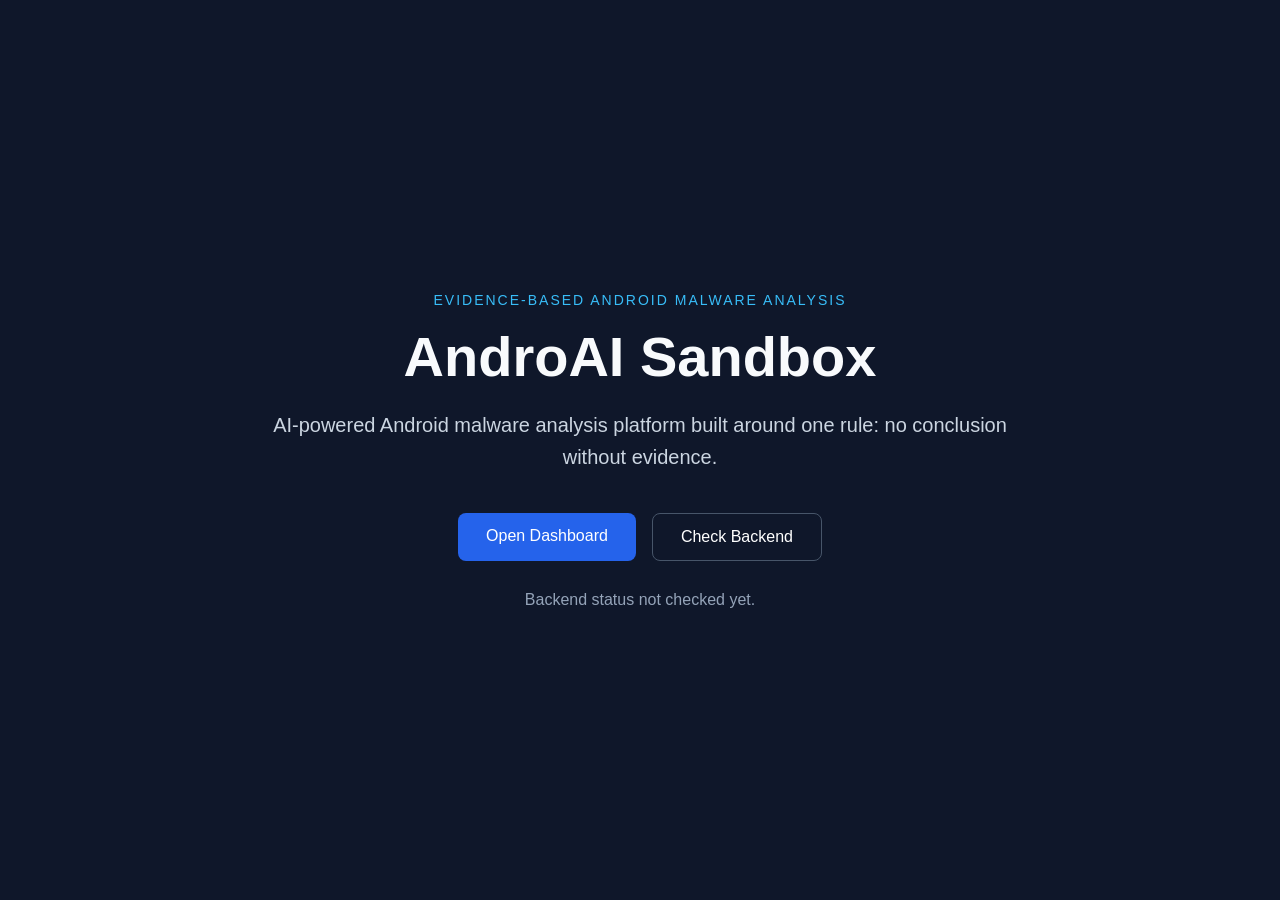
<file: frontend/index.html>
<!DOCTYPE html>
<html lang="en">
<head>
    <meta charset="UTF-8">
    <meta name="viewport" content="width=device-width, initial-scale=1.0">
    <title>AndroAI Sandbox</title>
    <link rel="stylesheet" href="style.css">
</head>
<body>
    <main class="page">
        <section class="hero">
            <p class="eyebrow">Evidence-Based Android Malware Analysis</p>
            <h1>AndroAI Sandbox</h1>
            <p class="subtitle">
                AI-powered Android malware analysis platform built around one rule:
                no conclusion without evidence.
            </p>

            <div class="actions">
                <a href="dashboard.html" class="button primary">Open Dashboard</a>
                <button id="checkBackendBtn" class="button secondary">Check Backend</button>
            </div>

            <p id="backendStatus" class="status">Backend status not checked yet.</p>
        </section>
    </main>

    <script src="app.js"></script>
</body>
</html>
</file>
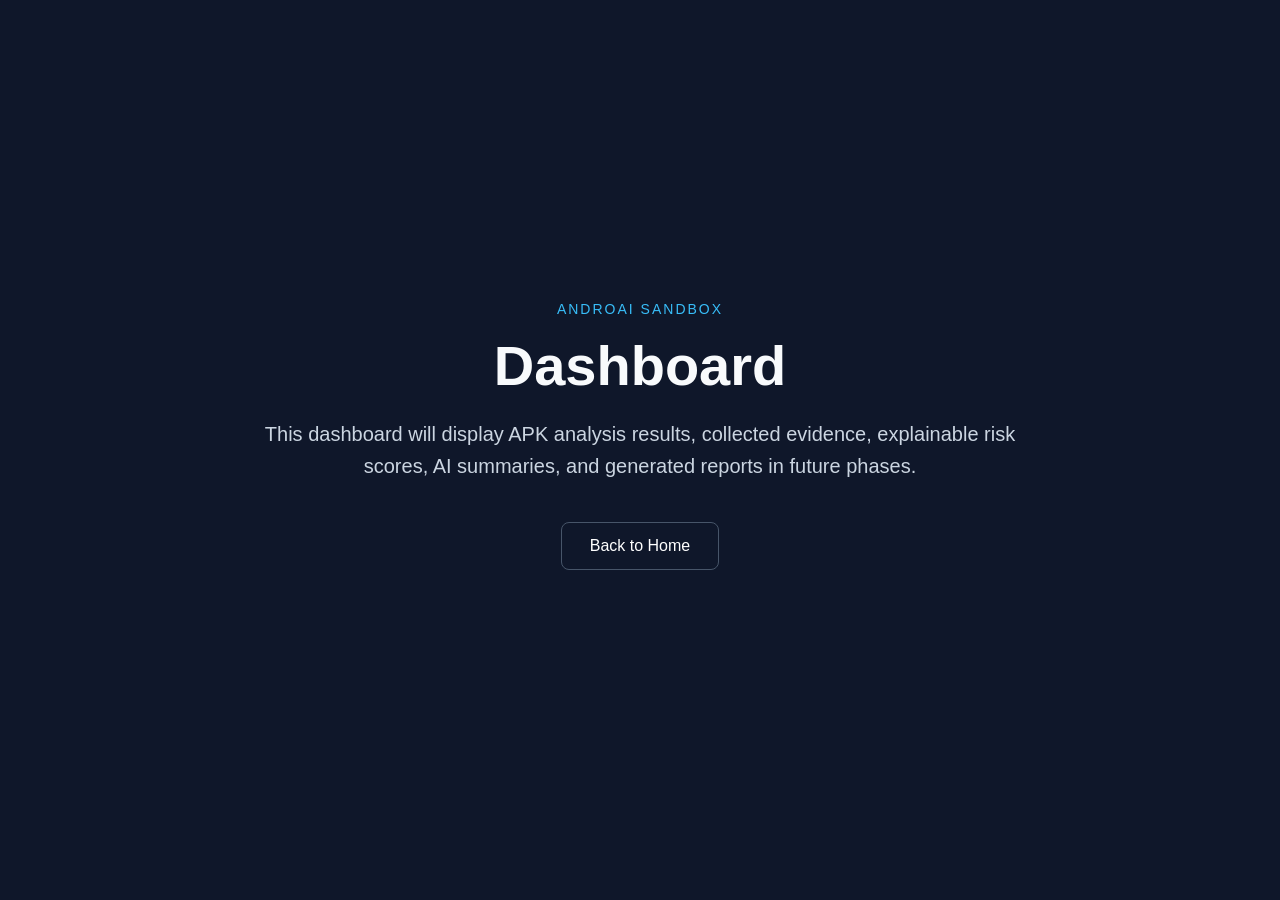
<file: frontend/dashboard.html>
<!DOCTYPE html>
<html lang="en">
<head>
    <meta charset="UTF-8">
    <meta name="viewport" content="width=device-width, initial-scale=1.0">
    <title>AndroAI Dashboard</title>
    <link rel="stylesheet" href="style.css">
</head>

<body>
    <main class="page">
        <section class="hero">

            <p class="eyebrow">
                AndroAI Sandbox
            </p>

            <h1>
                Dashboard
            </h1>

            <p class="subtitle">
                This dashboard will display APK analysis results, collected evidence,
                explainable risk scores, AI summaries, and generated reports in future phases.
            </p>

            <div class="actions">
                <a href="index.html" class="button secondary">
                    Back to Home
                </a>
            </div>

        </section>
    </main>
</body>
</html>
</file>
<file: frontend/style.css>
* {
    margin: 0;
    padding: 0;
    box-sizing: border-box;
}

body {
    font-family: Arial, Helvetica, sans-serif;
    background: #0f172a;
    color: #f8fafc;
}

.page {
    min-height: 100vh;
    display: flex;
    justify-content: center;
    align-items: center;
    padding: 40px;
}

.hero {
    max-width: 800px;
    text-align: center;
}

.eyebrow {
    color: #38bdf8;
    font-size: 14px;
    text-transform: uppercase;
    letter-spacing: 2px;
    margin-bottom: 16px;
}

h1 {
    font-size: 56px;
    margin-bottom: 20px;
}

.subtitle {
    font-size: 20px;
    color: #cbd5e1;
    line-height: 1.6;
    margin-bottom: 40px;
}

.actions {
    display: flex;
    justify-content: center;
    gap: 16px;
    margin-bottom: 30px;
    flex-wrap: wrap;
}

.button {
    text-decoration: none;
    padding: 14px 28px;
    border-radius: 8px;
    font-size: 16px;
    cursor: pointer;
    transition: 0.2s ease;
    border: none;
}

.primary {
    background: #2563eb;
    color: white;
}

.primary:hover {
    background: #1d4ed8;
}

.secondary {
    background: transparent;
    color: white;
    border: 1px solid #475569;
}

.secondary:hover {
    background: #1e293b;
}

.status {
    color: #94a3b8;
    margin-top: 20px;
}
</file>
